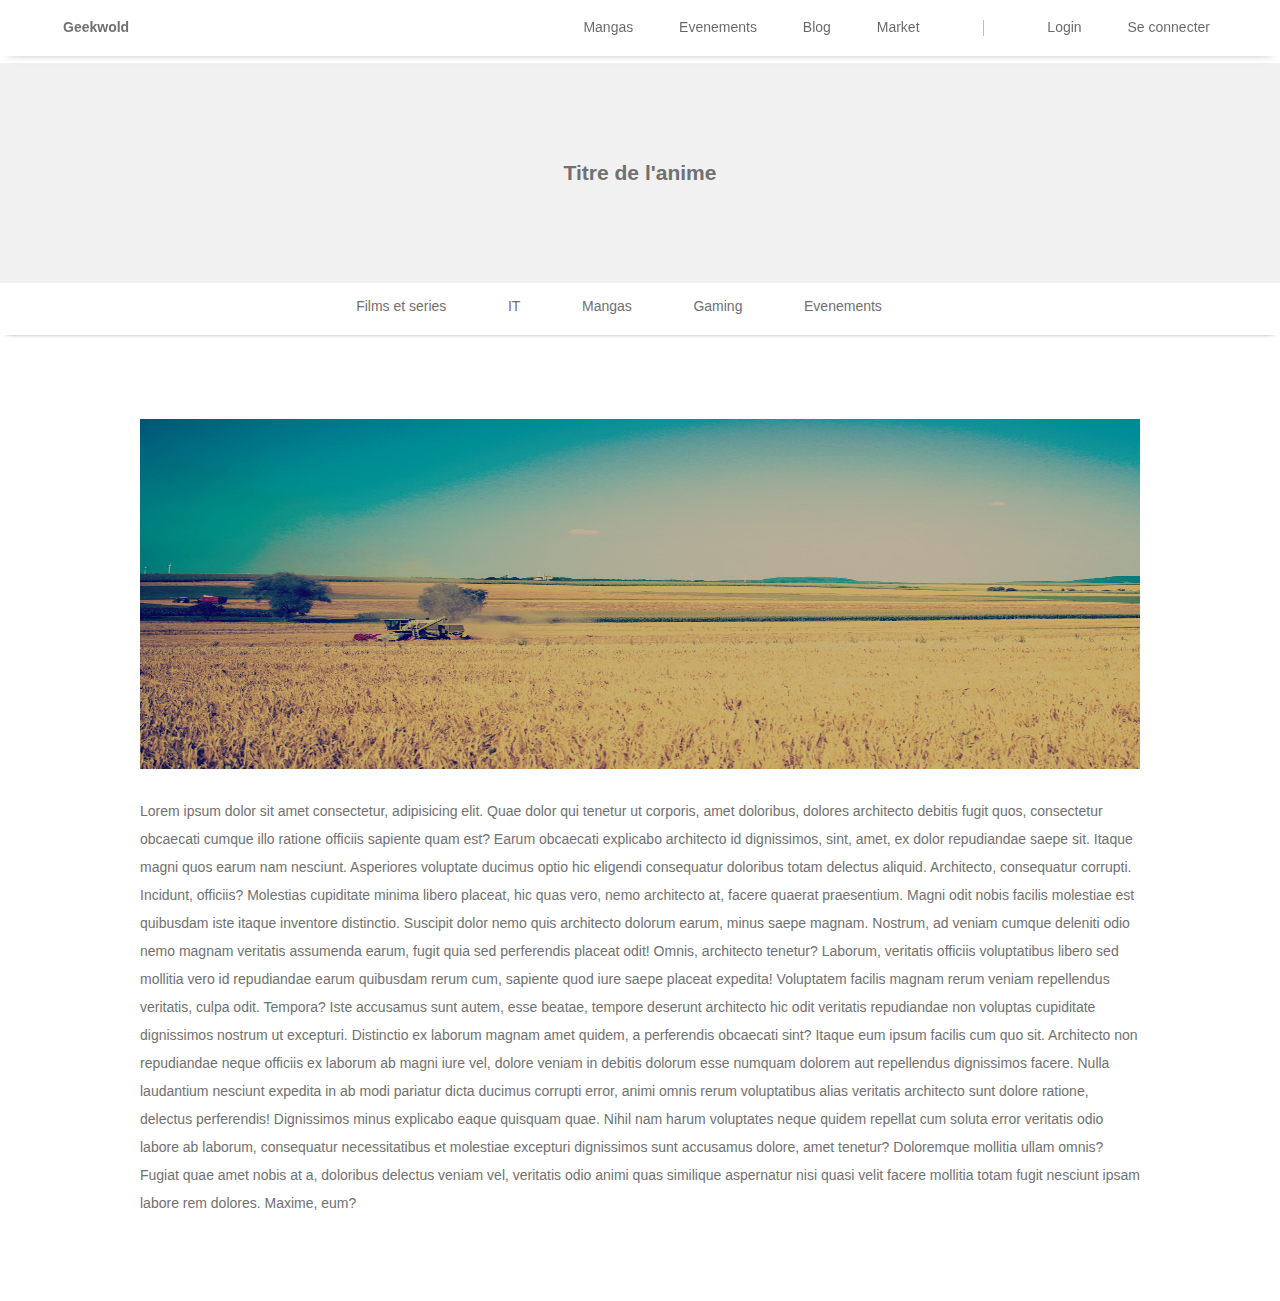
<file: article.html>
<!DOCTYPE html>
<html lang="en">
<head>
    <meta charset="UTF-8">
    <meta name="viewport" content="width=device-width, initial-scale=1.0">
    <meta http-equiv="X-UA-Compatible" content="ie=edge">
    <link rel="stylesheet" href="style.css">
    <link rel="stylesheet" type="text/css" href="slick/slick.css"/>
    <link rel="stylesheet" type="text/css" href="slick/slick-theme.css"/>
    <link rel="stylesheet" media="screen and (max-width: 1339px)" href="1339.css">
    <link rel="stylesheet" media="screen and (max-width: 1200px)" href="1200.css">
    <link rel="stylesheet" media="screen and (max-width: 1030px)" href="1030.css">
    <link rel="stylesheet" media="screen and (max-width: 930px)" href="930.css">
    <link rel="stylesheet" media="screen and (max-width: 740px)" href="740.css">
    <!-- <link href="https://fonts.googleapis.com/css?family=Poppins:400,500,600,700,800&display=swap" rel="stylesheet"> -->
    <title>Document</title>
</head>
<body>
    <!--------------------------------------------------------------------->
    <!--------------------------------------------------------------------->
    <!-- Header -->
    <!--------------------------------------------------------------------->
    <!--------------------------------------------------------------------->
    <header id="header">
        <nav class="navbar">
            <div class="left">
                <a href="index.html" class="lien_logo">Geekwold</a>
            </div>
            <div class="rigth">
                <div class="menu">
                    <a href="mangas.html" class="lien_menu">Mangas</a>
                    <a href="evenements.html" class="lien_menu">Evenements</a>
                    <a href="blog.html" class="lien_menu">Blog</a>
                    <a href="market.html" class="lien_menu">Market</a>
                </div>
                <div class="bar"></div>
                <div class="user">
                    <a href="#" class="lien_user">Login</a>
                    <a href="#" class="lien_user">Se connecter</a>
                </div>
            </div>
        </nav>
    </header>
    <!--------------------------------------------------------------------->
    <!--------------------------------------------------------------------->
    <!-- End Header -->
    <!--------------------------------------------------------------------->
    <!--------------------------------------------------------------------->

    <!--------------------------------------------------------------------->
    <!--------------------------------------------------------------------->
    <!-- Hamburger Menu -->
    <!--------------------------------------------------------------------->
    <!--------------------------------------------------------------------->

    <div id="menu-bar">
        <div id="menu" onclick="OnClickMenu()">
            <div id="bar1" class="bar_res"></div>
            <div id="bar2" class="bar_res"></div>
            <div id="bar3" class="bar_res"></div>
        </div>
        <ul class="nav_res" id="nav_res">
            <li><a href="#">Mangas</a></li>
            <li><a href="#">Evenements</a></li>
            <li><a href="#">Blog</a></li>
            <li><a href="#">Market</a></li>
        </ul>
    </div>

    <!--------------------------------------------------------------------->
    <!--------------------------------------------------------------------->
    <!-- End Hamburger Menu -->
    <!--------------------------------------------------------------------->
    <!--------------------------------------------------------------------->

    <!--------------------------------------------------------------------->
    <!--------------------------------------------------------------------->
    <!-- Section Box -->
    <!--------------------------------------------------------------------->
    <!--------------------------------------------------------------------->

    <div id="box">
        <div class="container">
            <h2>Titre de l'anime</h2>
        </div>
    </div>

    <!--------------------------------------------------------------------->
    <!--------------------------------------------------------------------->
    <!-- End Box -->
    <!--------------------------------------------------------------------->
    <!--------------------------------------------------------------------->

    <!--------------------------------------------------------------------->
    <!--------------------------------------------------------------------->
    <!-- Section Navbar 2 -->
    <!--------------------------------------------------------------------->
    <!--------------------------------------------------------------------->

    <div id="navbar_2">
        <div class="container">
            <div><a href="mangas.html" class="">Films et series</a></div>
            <div><a href="mangas.html" class="">IT</a></div>
            <div><a href="mangas.html" class="">Mangas</a></div>
            <div><a href="mangas.html" class="">Gaming</a></div>
            <div><a href="mangas.html" class="">Evenements</a></div>
        </div>
    </div>

    <!--------------------------------------------------------------------->
    <!--------------------------------------------------------------------->
    <!-- End Section Navbar 2 -->
    <!--------------------------------------------------------------------->
    <!--------------------------------------------------------------------->

    <!--------------------------------------------------------------------->
    <!--------------------------------------------------------------------->
    <!-- Section Article -->
    <!--------------------------------------------------------------------->
    <!--------------------------------------------------------------------->

    <section id="article_unique">
        <div class="container">
            <div class="image_article">
                <img class="img-src" src="img/cover_4.jpg" alt="">
            </div>
            <div class="text">
                <p>Lorem ipsum dolor sit amet consectetur, adipisicing elit. Quae dolor qui tenetur ut corporis, amet doloribus, dolores architecto debitis fugit quos, consectetur obcaecati cumque illo ratione officiis sapiente quam est?
                Earum obcaecati explicabo architecto id dignissimos, sint, amet, ex dolor repudiandae saepe sit. Itaque magni quos earum nam nesciunt. Asperiores voluptate ducimus optio hic eligendi consequatur doloribus totam delectus aliquid.
                Architecto, consequatur corrupti. Incidunt, officiis? Molestias cupiditate minima libero placeat, hic quas vero, nemo architecto at, facere quaerat praesentium. Magni odit nobis facilis molestiae est quibusdam iste itaque inventore distinctio.
                Suscipit dolor nemo quis architecto dolorum earum, minus saepe magnam. Nostrum, ad veniam cumque deleniti odio nemo magnam veritatis assumenda earum, fugit quia sed perferendis placeat odit! Omnis, architecto tenetur?
                Laborum, veritatis officiis voluptatibus libero sed mollitia vero id repudiandae earum quibusdam rerum cum, sapiente quod iure saepe placeat expedita! Voluptatem facilis magnam rerum veniam repellendus veritatis, culpa odit. Tempora?
                Iste accusamus sunt autem, esse beatae, tempore deserunt architecto hic odit veritatis repudiandae non voluptas cupiditate dignissimos nostrum ut excepturi. Distinctio ex laborum magnam amet quidem, a perferendis obcaecati sint?
                Itaque eum ipsum facilis cum quo sit. Architecto non repudiandae neque officiis ex laborum ab magni iure vel, dolore veniam in debitis dolorum esse numquam dolorem aut repellendus dignissimos facere.
                Nulla laudantium nesciunt expedita in ab modi pariatur dicta ducimus corrupti error, animi omnis rerum voluptatibus alias veritatis architecto sunt dolore ratione, delectus perferendis! Dignissimos minus explicabo eaque quisquam quae.
                Nihil nam harum voluptates neque quidem repellat cum soluta error veritatis odio labore ab laborum, consequatur necessitatibus et molestiae excepturi dignissimos sunt accusamus dolore, amet tenetur? Doloremque mollitia ullam omnis?
                Fugiat quae amet nobis at a, doloribus delectus veniam vel, veritatis odio animi quas similique aspernatur nisi quasi velit facere mollitia totam fugit nesciunt ipsam labore rem dolores. Maxime, eum?</p>
            </div>
        </div>
    </section>

    <!--------------------------------------------------------------------->
    <!--------------------------------------------------------------------->
    <!-- End Section Article -->
    <!--------------------------------------------------------------------->
    <!--------------------------------------------------------------------->
    
    


    <!--------------------------------------------------------------------->
    <!--------------------------------------------------------------------->
    <!-- Js -->
    <!--------------------------------------------------------------------->
    <!--------------------------------------------------------------------->
    <script type="text/javascript" src="https://code.jquery.com/jquery-1.11.0.min.js"></script>
    <script type="text/javascript" src="slick/slick.min.js"></script>
    <script type="text/javascript" src="js/index.js"></script>
    <!--------------------------------------------------------------------->
    <!--------------------------------------------------------------------->
    <!-- End Js -->
    <!--------------------------------------------------------------------->
    <!--------------------------------------------------------------------->
</body>
</file>
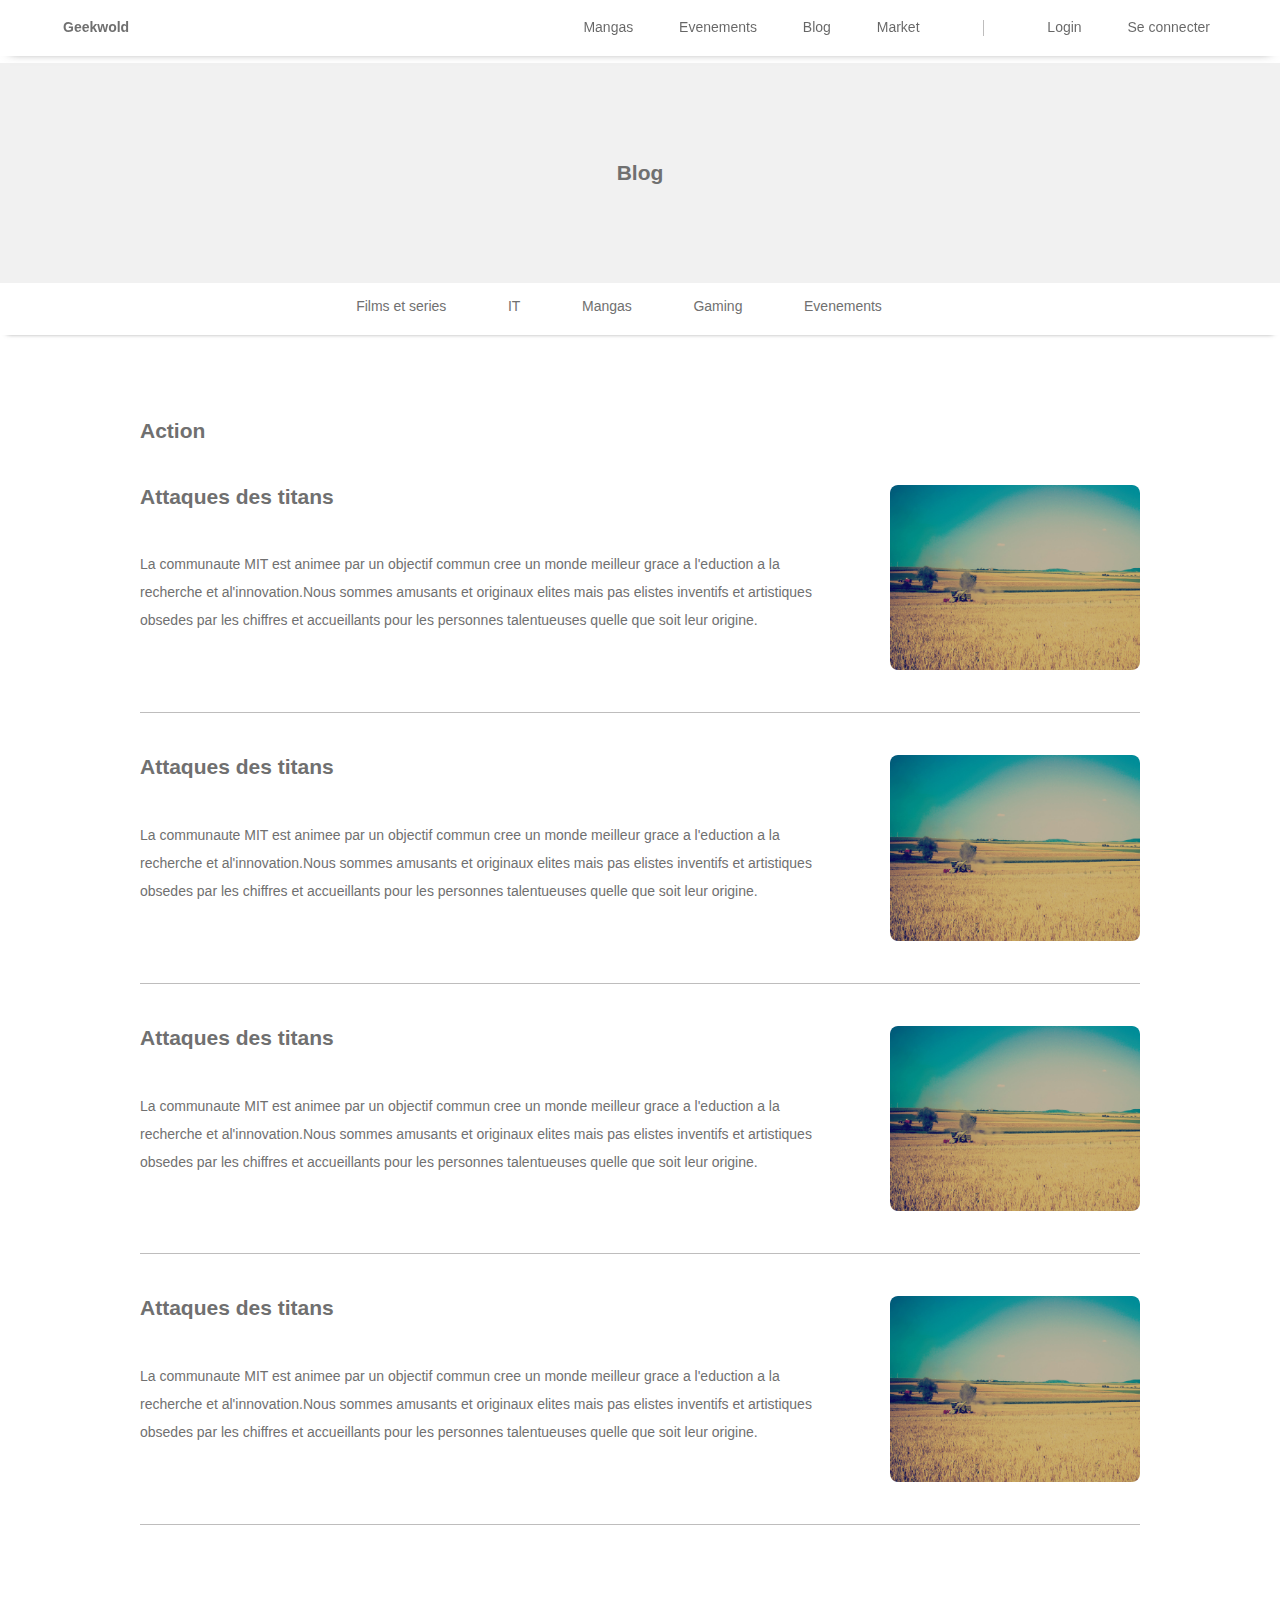
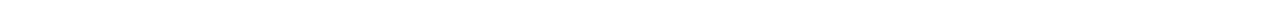
<file: blog.html>
<!DOCTYPE html>
<html lang="en">
<head>
    <meta charset="UTF-8">
    <meta name="viewport" content="width=device-width, initial-scale=1.0">
    <meta http-equiv="X-UA-Compatible" content="ie=edge">
    <link rel="stylesheet" href="style.css">
    <link rel="stylesheet" type="text/css" href="slick/slick.css"/>
    <link rel="stylesheet" type="text/css" href="slick/slick-theme.css"/>
    <link rel="stylesheet" media="screen and (max-width: 1339px)" href="1339.css">
    <link rel="stylesheet" media="screen and (max-width: 1200px)" href="1200.css">
    <link rel="stylesheet" media="screen and (max-width: 1030px)" href="1030.css">
    <link rel="stylesheet" media="screen and (max-width: 740px)" href="740.css">
    <link rel="stylesheet" media="screen and (max-width: 930px)" href="930.css">
    <!-- <link href="https://fonts.googleapis.com/css?family=Poppins&display=swap" rel="stylesheet"><link href="https://fonts.googleapis.com/css?family=Poppins:400,500,600,700,800&display=swap" rel="stylesheet"> -->
    <title>Document</title>
</head>
<body>
    <!--------------------------------------------------------------------->
    <!--------------------------------------------------------------------->
    <!-- Header -->
    <!--------------------------------------------------------------------->
    <!--------------------------------------------------------------------->
    <header id="header">
        <nav class="navbar">
            <div class="left">
                <a href="index.html" class="lien_logo">Geekwold</a>
            </div>
            <div class="rigth">
                <div class="menu">
                    <a href="mangas.html" class="lien_menu">Mangas</a>
                    <a href="evenements.html" class="lien_menu">Evenements</a>
                    <a href="blog.html" class="lien_menu">Blog</a>
                    <a href="market.html" class="lien_menu">Market</a>
                </div>
                <div class="bar"></div>
                <div class="user">
                    <a href="#" class="lien_user">Login</a>
                    <a href="#" class="lien_user">Se connecter</a>
                </div>
            </div>
        </nav>
    </header>
    <!--------------------------------------------------------------------->
    <!--------------------------------------------------------------------->
    <!-- End Header -->
    <!--------------------------------------------------------------------->
    <!--------------------------------------------------------------------->

    <!--------------------------------------------------------------------->
    <!--------------------------------------------------------------------->
    <!-- Hamburger Menu -->
    <!--------------------------------------------------------------------->
    <!--------------------------------------------------------------------->

    <div id="menu-bar">
        <div id="menu" onclick="OnClickMenu()">
            <div id="bar1" class="bar_res"></div>
            <div id="bar2" class="bar_res"></div>
            <div id="bar3" class="bar_res"></div>
        </div>
        <ul class="nav_res" id="nav_res">
            <li><a href="#">Mangas</a></li>
            <li><a href="#">Evenements</a></li>
            <li><a href="#">Blog</a></li>
            <li><a href="#">Market</a></li>
        </ul>
    </div>

    <!--------------------------------------------------------------------->
    <!--------------------------------------------------------------------->
    <!-- End Hamburger Menu -->
    <!--------------------------------------------------------------------->
    <!--------------------------------------------------------------------->

    <!--------------------------------------------------------------------->
    <!--------------------------------------------------------------------->
    <!-- Section Box -->
    <!--------------------------------------------------------------------->
    <!--------------------------------------------------------------------->

    <div id="box">
        <div class="container">
            <h2>Blog</h2>
        </div>
    </div>

    <!--------------------------------------------------------------------->
    <!--------------------------------------------------------------------->
    <!-- End Box -->
    <!--------------------------------------------------------------------->
    <!--------------------------------------------------------------------->

    <!--------------------------------------------------------------------->
    <!--------------------------------------------------------------------->
    <!-- Section Navbar 2 -->
    <!--------------------------------------------------------------------->
    <!--------------------------------------------------------------------->

    <div id="navbar_2">
        <div class="container">
            <div><a href="mangas.html" class="">Films et series</a></div>
            <div><a href="mangas.html" class="">IT</a></div>
            <div><a href="mangas.html" class="">Mangas</a></div>
            <div><a href="mangas.html" class="">Gaming</a></div>
            <div><a href="mangas.html" class="">Evenements</a></div>
        </div>
    </div>

    <!--------------------------------------------------------------------->
    <!--------------------------------------------------------------------->
    <!-- End Section Navbar 2 -->
    <!--------------------------------------------------------------------->
    <!--------------------------------------------------------------------->

    <!--------------------------------------------------------------------->
    <!--------------------------------------------------------------------->
    <!-- Section Blog -->
    <!--------------------------------------------------------------------->
    <!--------------------------------------------------------------------->

    <section id="blog">
        <div class="container">
            <h2>Action</h2>
            <div class="cards_blog">
                <div class="card_blog">
                    <div class="text">
                        <a href="article.html"><h2>Attaques des titans</h2></a>
                        <p>La communaute MIT est animee par un objectif commun cree un monde meilleur grace a l'eduction a la recherche et al'innovation.Nous sommes
                            amusants et originaux elites mais pas elistes inventifs et artistiques obsedes par les chiffres et accueillants pour les personnes talentueuses 
                            quelle que soit leur origine.</p>
                    </div>
                    <div class="image_blog">
                        <a href="article.html"><img class="img-src" src="img/cover_4.jpg" alt=""></a>
                    </div>
                </div>

                <div class="card_blog">
                    <div class="text">
                        <h2>Attaques des titans</h2>
                        <p>La communaute MIT est animee par un objectif commun cree un monde meilleur grace a l'eduction a la recherche et al'innovation.Nous sommes
                            amusants et originaux elites mais pas elistes inventifs et artistiques obsedes par les chiffres et accueillants pour les personnes talentueuses 
                            quelle que soit leur origine.</p>
                    </div>
                    <div class="image_blog">
                        <img class="img-src" src="img/cover_4.jpg" alt="">
                    </div>
                </div>

                <div class="card_blog">
                    <div class="text">
                        <h2>Attaques des titans</h2>
                        <p>La communaute MIT est animee par un objectif commun cree un monde meilleur grace a l'eduction a la recherche et al'innovation.Nous sommes
                            amusants et originaux elites mais pas elistes inventifs et artistiques obsedes par les chiffres et accueillants pour les personnes talentueuses 
                            quelle que soit leur origine.</p>
                    </div>
                    <div class="image_blog">
                        <img class="img-src" src="img/cover_4.jpg" alt="">
                    </div>
                </div>

                <div class="card_blog">
                    <div class="text">
                        <h2>Attaques des titans</h2>
                        <p>La communaute MIT est animee par un objectif commun cree un monde meilleur grace a l'eduction a la recherche et al'innovation.Nous sommes
                            amusants et originaux elites mais pas elistes inventifs et artistiques obsedes par les chiffres et accueillants pour les personnes talentueuses 
                            quelle que soit leur origine.</p>
                    </div>
                    <div class="image_blog">
                        <img class="img-src" src="img/cover_4.jpg" alt="">
                    </div>
                </div>
            </div>
        </div>
    </section>

    <!--------------------------------------------------------------------->
    <!--------------------------------------------------------------------->
    <!-- End Section Blog -->
    <!--------------------------------------------------------------------->
    <!--------------------------------------------------------------------->

    <!--------------------------------------------------------------------->
    <!--------------------------------------------------------------------->
    <!-- Js -->
    <!--------------------------------------------------------------------->
    <!--------------------------------------------------------------------->
    <script type="text/javascript" src="https://code.jquery.com/jquery-1.11.0.min.js"></script>
    <script type="text/javascript" src="slick/slick.min.js"></script>
    <script type="text/javascript" src="js/index.js"></script>
    <!--------------------------------------------------------------------->
    <!--------------------------------------------------------------------->
    <!-- End Js -->
    <!--------------------------------------------------------------------->
    <!--------------------------------------------------------------------->
</body>
</file>
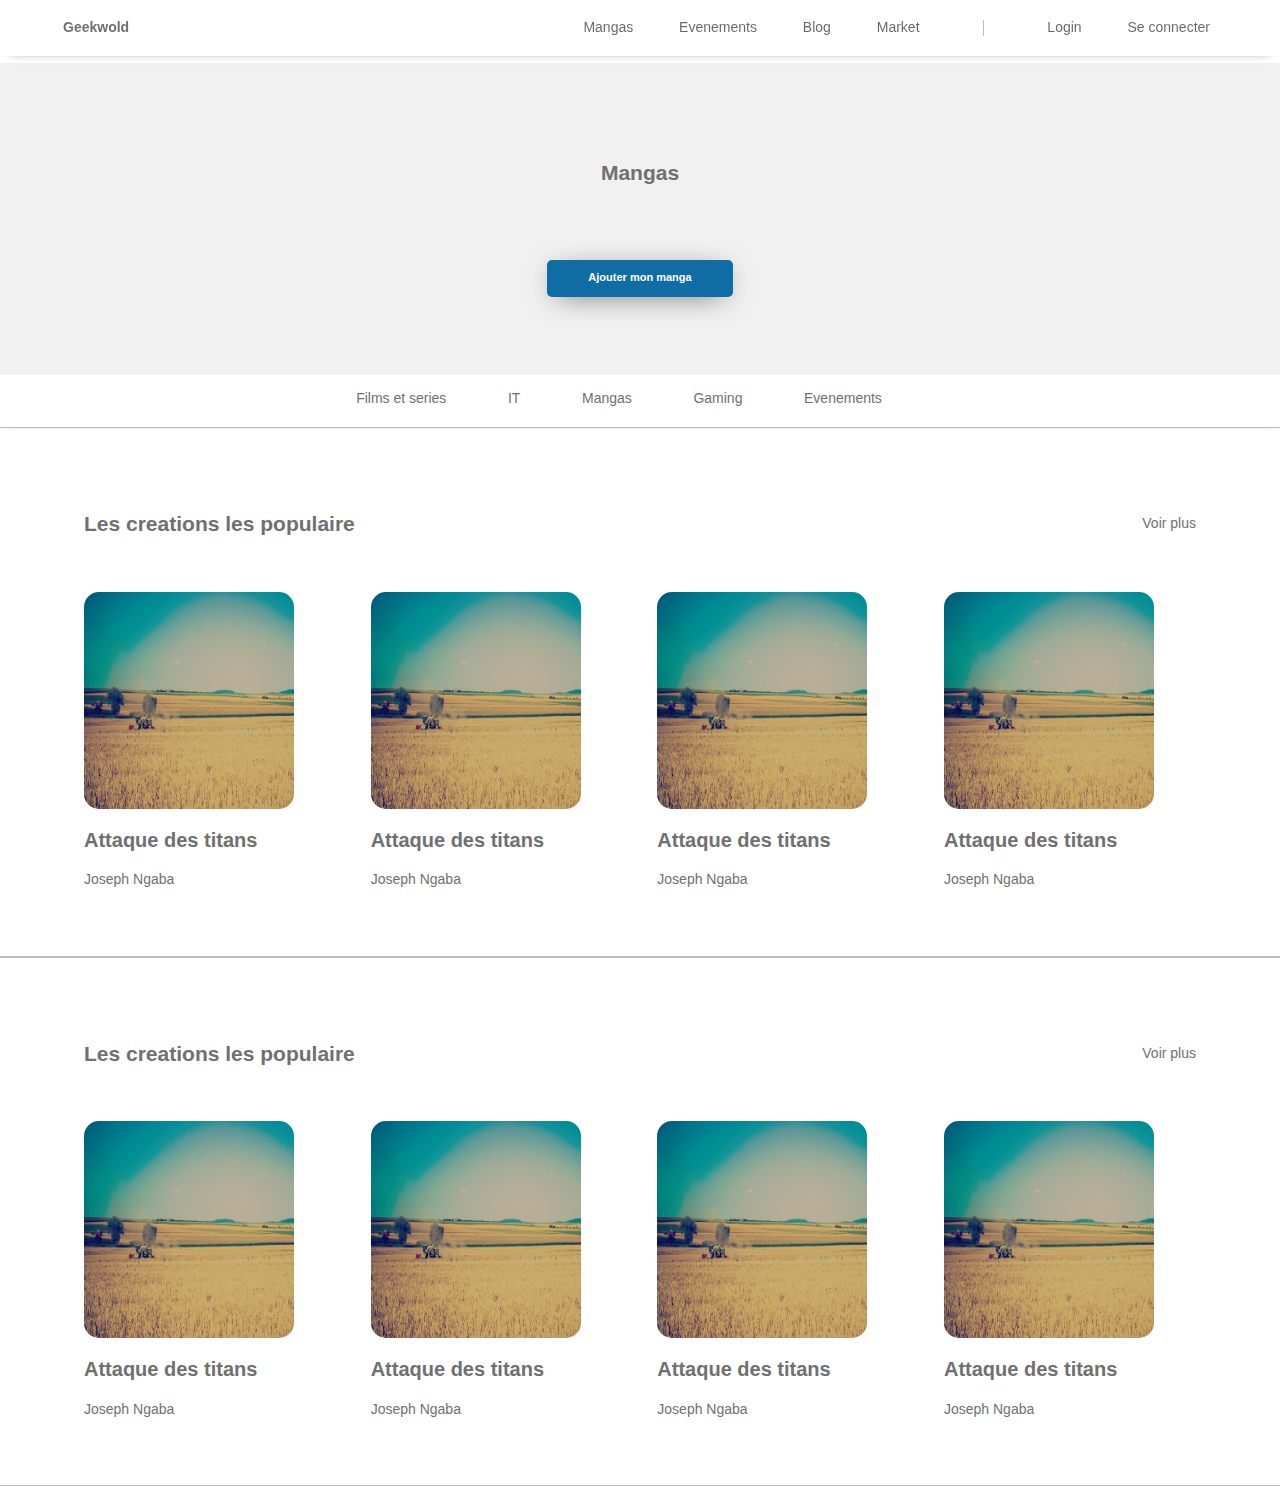
<file: mangas.html>
<!DOCTYPE html>
<html lang="en">
<head>
    <meta charset="UTF-8">
    <meta name="viewport" content="width=device-width, initial-scale=1.0">
    <meta http-equiv="X-UA-Compatible" content="ie=edge">
    <link rel="stylesheet" href="style.css">
    <link rel="stylesheet" type="text/css" href="slick/slick.css"/>
    <link rel="stylesheet" type="text/css" href="slick/slick-theme.css"/>
    <link rel="stylesheet" media="screen and (max-width: 1339px)" href="1339.css">
    <link rel="stylesheet" media="screen and (max-width: 1200px)" href="1200.css">
    <link rel="stylesheet" media="screen and (max-width: 1030px)" href="1030.css">
    <link rel="stylesheet" media="screen and (max-width: 930px)" href="930.css">
    <link rel="stylesheet" media="screen and (max-width: 740px)" href="740.css">
    <!-- <link href="https://fonts.googleapis.com/css?family=Poppins:400,500,600,700,800&display=swap" rel="stylesheet"> -->
    <title>Document</title>
</head>
<body>
    <!--------------------------------------------------------------------->
    <!--------------------------------------------------------------------->
    <!-- Header -->
    <!--------------------------------------------------------------------->
    <!--------------------------------------------------------------------->
    <header id="header">
        <nav class="navbar">
            <div class="left">
                <a href="index.html" class="lien_logo">Geekwold</a>
            </div>
            <div class="rigth">
                <div class="menu">
                    <a href="mangas.html" class="lien_menu">Mangas</a>
                    <a href="evenements.html" class="lien_menu">Evenements</a>
                    <a href="blog.html" class="lien_menu">Blog</a>
                    <a href="market.html" class="lien_menu">Market</a>
                </div>
                <div class="bar"></div>
                <div class="user">
                    <a href="#" class="lien_user">Login</a>
                    <a href="#" class="lien_user">Se connecter</a>
                </div>
            </div>
        </nav>
    </header>
    <!--------------------------------------------------------------------->
    <!--------------------------------------------------------------------->
    <!-- End Header -->
    <!--------------------------------------------------------------------->
    <!--------------------------------------------------------------------->

    <!--------------------------------------------------------------------->
    <!--------------------------------------------------------------------->
    <!-- Hamburger Menu -->
    <!--------------------------------------------------------------------->
    <!--------------------------------------------------------------------->

    <div id="menu-bar">
        <div id="menu" onclick="OnClickMenu()">
            <div id="bar1" class="bar_res"></div>
            <div id="bar2" class="bar_res"></div>
            <div id="bar3" class="bar_res"></div>
        </div>
        <ul class="nav_res" id="nav_res">
            <li><a href="#">Mangas</a></li>
            <li><a href="#">Evenements</a></li>
            <li><a href="#">Blog</a></li>
            <li><a href="#">Market</a></li>
        </ul>
    </div>

    <!--------------------------------------------------------------------->
    <!--------------------------------------------------------------------->
    <!-- End Hamburger Menu -->
    <!--------------------------------------------------------------------->
    <!--------------------------------------------------------------------->

    <!--------------------------------------------------------------------->
    <!--------------------------------------------------------------------->
    <!-- Section Box -->
    <!--------------------------------------------------------------------->
    <!--------------------------------------------------------------------->

    <div id="box">
        <div class="container">
            <h2>Mangas</h2>
            <a href="" class="Btn Btn-blue">Ajouter mon manga</a>
        </div>
    </div>

    <!--------------------------------------------------------------------->
    <!--------------------------------------------------------------------->
    <!-- End Box -->
    <!--------------------------------------------------------------------->
    <!--------------------------------------------------------------------->

    <!--------------------------------------------------------------------->
    <!--------------------------------------------------------------------->
    <!-- Section Navbar 2 -->
    <!--------------------------------------------------------------------->
    <!--------------------------------------------------------------------->

    <div id="navbar_2">
        <div class="container">
            <div><a href="mangas.html" class="">Films et series</a></div>
            <div><a href="mangas.html" class="">IT</a></div>
            <div><a href="mangas.html" class="">Mangas</a></div>
            <div><a href="mangas.html" class="">Gaming</a></div>
            <div><a href="mangas.html" class="">Evenements</a></div>
        </div>
    </div>

    <!--------------------------------------------------------------------->
    <!--------------------------------------------------------------------->
    <!-- End Section Navbar 2 -->
    <!--------------------------------------------------------------------->
    <!--------------------------------------------------------------------->
    

    <!--------------------------------------------------------------------->
    <!--------------------------------------------------------------------->
    <!-- Section creation -->
    <!--------------------------------------------------------------------->
    <!--------------------------------------------------------------------->

    <section id="creation">
        <div class="container">
            <div class="header">
                <div class="titre"><h2>Les creations les populaire</h2></div>
                <div class="lien"><a href="#">Voir plus</a></div>
            </div>
            <div class="Card_container">
                <div class="Card">
                    <div class="image-card">
                        <img class="img-src" src="img/cover_4.jpg" alt="">
                    </div>
                    <a href="#"><h2>Attaque des titans</h2></a>
                    <a href="#"><h3>Joseph Ngaba</h3></a>
                </div>
        
                <div class="Card">
                    <div class="image-card">
                        <img class="img-src" src="img/cover_4.jpg" alt="">
                    </div>
                    <a href="#"><h2>Attaque des titans</h2></a>
                    <a href="#"><h3>Joseph Ngaba</h3></a>
                </div>

                <div class="Card">
                    <div class="image-card">
                        <img class="img-src" src="img/cover_4.jpg" alt="">
                    </div>
                    <a href="#"><h2>Attaque des titans</h2></a>
                    <a href="#"><h3>Joseph Ngaba</h3></a>
                </div>

                <div class="Card">
                    <div class="image-card">
                        <img class="img-src" src="img/cover_4.jpg" alt="">
                    </div>
                    <a href="#"><h2>Attaque des titans</h2></a>
                    <a href="#"><h3>Joseph Ngaba</h3></a>
                </div>
            </div>    
        </div>
    </section>

    <!--------------------------------------------------------------------->
    <!--------------------------------------------------------------------->
    <!-- End Section creation -->
    <!--------------------------------------------------------------------->
    <!--------------------------------------------------------------------->

    <!--------------------------------------------------------------------->
    <!--------------------------------------------------------------------->
    <!-- Section creation -->
    <!--------------------------------------------------------------------->
    <!--------------------------------------------------------------------->

    <section id="creation">
        <div class="container">
            <div class="header">
                <div class="titre"><h2>Les creations les populaire</h2></div>
                <div class="lien"><a href="#">Voir plus</a></div>
            </div>
            <div class="Card_container">
                <div class="Card">
                    <div class="image-card">
                        <img class="img-src" src="img/cover_4.jpg" alt="">
                    </div>
                    <a href="#"><h2>Attaque des titans</h2></a>
                    <a href="#"><h3>Joseph Ngaba</h3></a>
                </div>
        
                <div class="Card">
                    <div class="image-card">
                        <img class="img-src" src="img/cover_4.jpg" alt="">
                    </div>
                    <a href="#"><h2>Attaque des titans</h2></a>
                    <a href="#"><h3>Joseph Ngaba</h3></a>
                </div>

                <div class="Card">
                    <div class="image-card">
                        <img class="img-src" src="img/cover_4.jpg" alt="">
                    </div>
                    <a href="#"><h2>Attaque des titans</h2></a>
                    <a href="#"><h3>Joseph Ngaba</h3></a>
                </div>

                <div class="Card">
                    <div class="image-card">
                        <img class="img-src" src="img/cover_4.jpg" alt="">
                    </div>
                    <a href="#"><h2>Attaque des titans</h2></a>
                    <a href="#"><h3>Joseph Ngaba</h3></a>
                </div>
            </div>    
        </div>
    </section>

    <!--------------------------------------------------------------------->
    <!--------------------------------------------------------------------->
    <!-- End Section creation -->
    <!--------------------------------------------------------------------->
    <!--------------------------------------------------------------------->


    <!--------------------------------------------------------------------->
    <!--------------------------------------------------------------------->
    <!-- Js -->
    <!--------------------------------------------------------------------->
    <!--------------------------------------------------------------------->
    <script type="text/javascript" src="https://code.jquery.com/jquery-1.11.0.min.js"></script>
    <script type="text/javascript" src="slick/slick.min.js"></script>
    <script type="text/javascript" src="js/index.js"></script>
    <!--------------------------------------------------------------------->
    <!--------------------------------------------------------------------->
    <!-- End Js -->
    <!--------------------------------------------------------------------->
    <!--------------------------------------------------------------------->

</body>
</file>
<file: style.css>
*{
    margin: 0;
    padding: 0;
}

html, body{
    font-family: 'poppins', sans-serif;
    font-size: 14px;
    width: 100%;
    line-height: 1.7em;
    /* overflow-x: hidden; */
    color: #707070;
}

h1, h2{
    font-weight: bold;
}


a{
    text-decoration: none;
    color: #707070;
}

/******************************************************************/
/******************************************************************/
/* Button */
/******************************************************************/
/******************************************************************/
.Btn{
    background-color: #4CAF50; /* Green */
  border: none;
  color: white;
  padding: 0.6em 3.8em;
  text-align: center;
  text-decoration: none;
  display: inline-block;
  border-radius: 5px;
  font-weight: bold;
  font-size: 11px;
  box-shadow: 0px 5px 30px -10px rgba(0,0,0,0.75);
}

.Btn-blue{
    background: #106ca4;
    border: none;
}

/******************************************************************/
/******************************************************************/
/* End Button */
/******************************************************************/
/******************************************************************/


/******************************************************************/
/******************************************************************/
/* Image */
/******************************************************************/
/******************************************************************/
.img-src{
    width: 100%;
    height: 100%;
    background-repeat: no-repeat;
    background-size: cover;
    background-position: center center;
}
/******************************************************************/
/******************************************************************/
/* End Image */
/******************************************************************/
/******************************************************************/

/******************************************************************/
/******************************************************************/
/* Card */
/******************************************************************/
/******************************************************************/

.Card{
    width: 15em;
    height: 20em;
    margin: 0;
    margin-right: 3em;
}

.image-card{
    width: 100%;
    height: 15.5em;
    border-radius: 15px;
    overflow: hidden;
}

.Card h2{
    font-size: 20px;
    padding-top: 1em;
    padding-bottom: 0.8em;
    margin: 0;
}

.Card h3{
    font-size: 14px;
    padding-bottom: 1em;
    font-weight: 500;
}

.Cards-over{
    display: flex;
    flex-direction: row;
    justify-content: space-between;
    margin-top: 3em;
}

.Card-over{
    position: relative;
    width: 18em;
    height: 13em;
    border-radius: 9px;
    overflow: hidden;
    color: #fff;
}

.Card-over h2{
    margin-top: 2em;
    font-weight: bold;
}


.Card-over .Orvelay{
    padding: 2em;
}

.Orvelay{
    position: absolute;
    width: 100%;
    height: 100%;
    opacity: 0.8;
}

.Card_container{
   display: flex;
   flex-direction: row;
   justify-content: space-between;
}



/******************************************************************/
/******************************************************************/
/* End Card */
/******************************************************************/
/******************************************************************/

/******************************************************************/
/******************************************************************/
/* Header */
/******************************************************************/
/******************************************************************/

#header{
    /* position: fixed;
    z-index: 8; */
    padding: 0 4.5rem;
    -webkit-box-shadow: 0px 5px 10px -10px rgba(0,0,0,0.75);
    -moz-box-shadow: 0px 5px 10px -10px rgba(0,0,0,0.75);
    box-shadow: 0px 5px 10px -10px rgba(0,0,0,0.75);
    position: sticky;
    top: 0;
    background: #fff;
}

.navbar{
    font-size: 14px;
    display: flex;
    flex-direction: row;
    align-items: center;
    justify-content: space-between;
    padding: 0;
    margin: 0;
    height: 4em;
    width: 100%;
    /* border: 1px solid #111; */
}

.left{
    /* flex: 0 1 50%; */
}

.lien_logo{
    font-weight: 800;
}

.rigth{
    display: flex;
    flex-direction: row;
    align-items: center;
    color: rgba(0,0,0,0.2);
}

.menu{
    margin-right: 2em;
}

.lien_menu{
    padding: 2em 0.5em;
    margin-right: 2em;
    color: rgba(0,0,0,0.6);
}

.bar{
    width: 0.13em;
    height: 1.2em;
    background: #BEBDBD;
}

.user{
    margin-left: 2em;
}

.lien_user{
    padding: 2em 0.5rem;
    margin-left: 2em;
    color: rgba(0,0,0,0.6);
}

.login{
    color: #1e27ae;
}

.connecter{
    color: #106CA4;
}

/******************************************************************/
/******************************************************************/
/* End Header */
/******************************************************************/
/******************************************************************/


/******************************************************************/
/******************************************************************/
/* Carossel */
/******************************************************************/
/******************************************************************/

#carossel{
    display: flex;
    line-height: 2.2em;
    padding: 0;
    height: 35em;
}

.image{
    width: 50%;
    height: 100%;
    padding: 0;
}

.info{
    width: 50%;
    height: 100%;
    padding: 0 5em;
}

.info h2{
    font-size: 2.5rem;
    margin-bottom: 1.5em;
    margin-top: 1.5em;
    line-height: 1.5em;
}

.info p{
    margin-bottom: 3em;
    
}
/******************************************************************/
/******************************************************************/
/* End Carossel */
/******************************************************************/
/******************************************************************/

/******************************************************************/
/******************************************************************/
/* section-1 */
/******************************************************************/
/******************************************************************/

#section-1{
    width: 100%;
    /* height: 15em; */
    /* padding: 0 6em; */
    /* margin-bottom: 3em; */
    border-top: 1px solid #BEBDBD;
}

#section-1 .container{
    padding: 5em 6em;
}

#section-1 h2{
    font-size: 28px;
    font-weight: 800;
    margin: 6rem 0 2rem 0;
    line-height: 1.5em;
}

#section-1 p{
    line-height: 2.5em;
}

#section-1 a{
    margin-bottom: 5rem;
}

#section-1 .container_text{
    width: 70%;
    margin-bottom: 4rem;
}

/******************************************************************/
/******************************************************************/
/* End section-1 */
/******************************************************************/
/******************************************************************/


/******************************************************************/
/******************************************************************/
/* Section creation */
/******************************************************************/
/******************************************************************/

#creation{
    /* padding: em; */
    border-top: 1px solid #BEBDBD;
    border-bottom: 1px solid #BEBDBD;
}

header

#creation h2{
    margin-bottom: 2.5em;
}

#creation .header{
    display: flex;
    flex-direction: row;
    justify-content: space-between;
    margin-bottom: 4rem;
}

#creation .container{
    padding: 6em 6em;
}

.creation_contenu{
    /* padding: 1em 0; */
}

.creation .lien_mobile{
    display: none;
}

/******************************************************************/
/******************************************************************/
/* Section End Section creation */
/******************************************************************/
/******************************************************************/

/******************************************************************/
/******************************************************************/
/*Section categorie */
/******************************************************************/
/******************************************************************/

#categorie{
    /* border-bottom: 1px solid rgba(0,0,0,0.6); */
}

#categorie h2{
    margin-bottom: 1em;
}

#categorie .container{
    padding: 6rem 6rem;
}

/******************************************************************/
/******************************************************************/
/* End Section categorie */
/******************************************************************/
/******************************************************************/

/******************************************************************/
/******************************************************************/
/*Section article */
/******************************************************************/
/******************************************************************/

#article{
    /* padding: em; */
    border-top: 1px solid #BEBDBD;
    border-bottom: 1px solid #BEBDBD;
}

#article h2{
    margin-bottom: 2.5em;
}

#article .container{
    padding: 4em;
}

#article .slider{
    padding: 4em;
}

.article_contenu{
    /* padding: 1em 0; */
}

/******************************************************************/
/******************************************************************/
/*End Section article */
/******************************************************************/
/******************************************************************/

/******************************************************************/
/******************************************************************/
/*Section Email */
/******************************************************************/
/******************************************************************/

#email{
    text-align: center;
    /* border-top: 1px solid rgba(0,0,0,0.6);
    border-bottom: 1px solid rgba(0,0,0,0.6);  */
    background: #f1f1f1;  
}

#email .container{
    padding: 4em;
}

#email h2{
    font-size: 28px;
    font-weight: bold;
    color: #106CA4;
    margin-bottom: 4rem;
}

#email p{
    margin-bottom: 4rem;
}

#email input[type=text] {
padding: 0.45em;
/* margin-top: 8px; */
font-size: 17px;
/* border: none; */
/* border: 1px solid #111; */
width: 20em;
border: none;
}

#email .search-container{
    /* width: 250px; */
    /* border: 1px solid #111; */
}

#email .search-container button {
/* float: right; */
padding: 0.56em 2em;
margin-left: -0.3em;
/* margin-top: 8px;
margin-right: 16px; */
background: #106CA4;
font-size: 17px;
border: none;
cursor: pointer;
left: 1%;
color: #fff;
}

#email .search-container button:hover {
background: #ccc;
color: blue;
}
/******************************************************************/
/******************************************************************/
/*End Section Email */
/******************************************************************/
/******************************************************************/


/******************************************************************/
/******************************************************************/
/*Section Box */
/******************************************************************/
/******************************************************************/

#box {
    text-align: center;
    background: #f1f1f1;
    margin-top: 0.5em;
}

#box .container{
    padding: 4em;
}

#box h2{
    margin: 2em 0;
}

#box a{
    margin: 3em 0 2em 0;
}

/******************************************************************/
/******************************************************************/
/*End Section Box */
/******************************************************************/
/******************************************************************/


/******************************************************************/
/******************************************************************/
/*Section Navbar 2 */
/******************************************************************/
/******************************************************************/

#navbar_2{
    display: flex;
    justify-content: center;
    -webkit-box-shadow: 0px 5px 5px -4px rgba(0,0,0,0.75);
    -moz-box-shadow: 0px 5px 5px -4px rgba(0,0,0,0.75);
    box-shadow: 0px 5px 5px -7px rgba(0,0,0,0.75);
}

#navbar_2 .container {
    display: flex;
    justify-items: center;
}

#navbar_2 .container div{
    padding: 0.9em 0.7em;
    margin-right: 3em;
    border-bottom: 3px solid #fff;
}

#navbar_2 .container div:hover{
    border-bottom: 3px solid #111;
}



/******************************************************************/
/******************************************************************/
/*End Section Navbar 2 */
/******************************************************************/
/******************************************************************/


/******************************************************************/
/******************************************************************/
/*Section Blog */
/******************************************************************/
/******************************************************************/

#blog .container{
    padding: 6em 10em;
}

.card_blog{
    display: flex;
    flex-direction: row;
    padding: 3em 0;
    justify-content: space-between;
    border-bottom: 1px solid #BEBDBD;
}

.text{
    width: 70%;
}

.text h2{
    padding-bottom: 2em;
}

.text p{
    line-height: 2em;
}

.image_blog{
    width: 25%;
    border-radius: 8px;
    overflow: hidden;
}

.image_blog img{
    width: 100%;
    height: 100%;
    border-radius: 6px;
}

/******************************************************************/
/******************************************************************/
/*End Section Blog */
/******************************************************************/
/******************************************************************/

/******************************************************************/
/******************************************************************/
/*Section Article */
/******************************************************************/
/******************************************************************/

#article_unique .container{
    padding: 6em 10em;
}

#article_unique .image_article{
    height: 25em;
    padding-bottom: 2em;    
}

#article_unique .text{
    width: 100%;
}

/******************************************************************/
/******************************************************************/
/*End Section Article */
/******************************************************************/
/******************************************************************/


/******************************************************************/
/******************************************************************/
/*Section Chapitre */
/******************************************************************/
/******************************************************************/
#chapitre{
    background: #BEBDBD;
    margin: 1rem 0 0 0;
}


#chapitre .container{
    display: flex;
    flex-direction: column;
    justify-content: center;
    align-items: center;
    /* margin: 3rem 0; */
}

#chapitre .img_chap{
    margin: 3rem 0;
}


.img_chap{
    width: 10rem;
    height: 12rem;
    border-radius: 1rem;
}

#chapitre .titre{
    color: #fff;
    margin-bottom: 2rem;
}
/******************************************************************/
/******************************************************************/
/*End Section Chapitre */
/******************************************************************/
/******************************************************************/


/******************************************************************/
/******************************************************************/
/*Section Main */
/******************************************************************/
/******************************************************************/

#main{
    margin: 2rem 10rem;
}

#main .infos{
    display: flex;
    flex-direction: row;
    /* justify-content: space-between;      */
    margin: 0 2rem;
}

#main .img{
    width: 5rem;
    height: 5rem;
    border-radius: 50%;
    margin-right: 1rem;
}

#main .auteur{
    width: 25%;
    display: flex;
    flex-direction: row;
    align-items: center;    
    padding-right: 2rem;
    border-right: 1px solid #BEBDBD;
}

#main .auteur .gras{
    font-weight: bold;
}

#main .vue{
    width: 25%;
    text-align: center;
    padding-top: 1rem;
    border-right: 1px solid #BEBDBD;
}

#main .vue .gras{
    font-weight: bold;
}

#main .date{
    width: 25%;
    text-align: center;
    padding-top: 1rem;
    border-right: 1px solid #BEBDBD;
}

#main .date .gras{
    font-weight: bold;
}

#main .categorie{
    width: 25%;
    text-align: center;
    padding-top: 1rem;
}

#main .categorie .gras{
    font-weight: bold;
}

/******************************************************************/
/******************************************************************/
/*End Section Main */
/******************************************************************/
/******************************************************************/


/******************************************************************/
/******************************************************************/
/*Section Text */
/******************************************************************/
/******************************************************************/

#text{
    padding: 6rem 0;
    line-height: 2.5rem;
}

/******************************************************************/
/******************************************************************/
/*End Section Text */
/******************************************************************/
/******************************************************************/


/******************************************************************/
/******************************************************************/
/*Section Chapitre */
/******************************************************************/
/******************************************************************/

#chapitres h2{
    color: #DB004A;
    padding: 2rem 0;
}

#chapitres .boxe_chapitre{
    padding: 2rem 0;
    border-top: 1px solid #000000;
}


#chapitres .boxe{
    display: flex;
    flex-direction: row;
    justify-content: space-between;
    margin-bottom: 1rem;
}

#chapitres .boxe h2{
    font-size: 1.2rem;
    color: #707070;
}

#chapitres .boxe span{
    font-weight: 100;
}

/******************************************************************/
/******************************************************************/
/*End Section Chapitre */
/******************************************************************/
/******************************************************************/


/******************************************************************/
/******************************************************************/
/*Section Hamburger Menu */
/******************************************************************/
/******************************************************************/
#menu-bar{
    width: 100%;
    border-bottom: 1px solid #BEBDBD;
    background: #fff;
    display: none;
    height: 10%;
    position: sticky;
    top: 0;
    padding-top: 0.5em;
}

#menu{
    width: 35px;
    height: 30px;
    margin: 30px 0 20px 20px;
    cursor: pointer;
    display: none;
    margin-top: 2rem;
    position: sticky;
}

#menu .contenu_menu{
    width: 100%;
}

.bar_res{
    height: 5px;
    width: 100%;
    background: #106ca4;
    display: block;
    border-radius: 5px;
}

#bar1{
    transform: translateY(-4px);
}

#bar3{
    transform: translateY(4px);
}


.nav_res li a{
    text-decoration: none;
    padding: 10% 46%;
}

.nav_res li{
    list-style: none;
    padding: 16px 0;
    border-bottom: 1px solid #BEBDBD;
}

.nav_res{
    text-align: center;
    transition: 0.3s ease;
    display: none;
}

.change{
    display: block;
}

.total {
    width: 100%;
    height: 100%;
}

.change .bar_res{
    background-color: #106ca4;
} 

.change #bar1{
    transform: translateY(4px) rotateZ(-45deg);
}

.change #bar3{
    transform: translateY(-6px) rotate(45deg);
}

.change #bar2{
    opacity: 0;
}
/******************************************************************/
/******************************************************************/
/*End Section Hamburger Menu */
/******************************************************************/
/******************************************************************/
</file>
<file: 1339.css>
.info h2{
    font-size: 2rem;
}

/* #categorie{
    font-size: 0.8rem;
}

body{
    font-size: 0.8rem;
} */
</file>
<file: 1200.css>
body{
    font-size: 0.9rem !important;
} 



/* #main .auteur {
    width: 100%;
    display: flex;
    flex-direction: row;
    align-items: center;
    border-right: 0;
} */
</file>
<file: 1030.css>
.Card_container {
    flex-flow: row wrap;
    justify-content: space-around;
    align-items: center;
}

#carossel {
    flex-direction: column;
    height: auto;
}

#carossel a {
    margin-bottom: 5rem;
}

.image {
    width: 100%;
}

.Card {
    margin-right: 7em;
}

.Cards-over {
    flex-flow: row wrap;
    justify-content: space-around;
    align-items: center;
}

.Card-over {
    margin: 2em 2em 0 0;
}
</file>
<file: 930.css>
.card_blog {
    flex-direction: column-reverse;
}

.image_blog {
    width: 100%;
    padding-bottom: 1rem;
}

#header{
    display: none;
}


/******************************************************************/
/******************************************************************/
/*Section Hamburger Menu */
/******************************************************************/
/******************************************************************/

#menu{
    display: block;
}

#menu-bar{
    display: block;
}

.nav_res li a {
    padding: 0;
}
/******************************************************************/
/******************************************************************/
/*End Section Hamburger Menu */
/******************************************************************/
/******************************************************************/

#main {
    font-size: 0.8rem !important;
    margin: 2rem 0;
}

#main .auteur {
    padding-left: 5%;
}

#text {
    padding: 6rem 4rem;
    line-height: 2.5rem;
}

#chapitres {
    padding: 0 1rem;
}

#chapitres .boxe {
    margin-bottom: 2rem;
}

#main .auteur {
    padding-left: 19%;
    margin-left: 0; 
}
</file>
<file: 740.css>
.Card-over {
    margin: 2em 0 0 0;
}

.info {
    width: 91%;
    padding: 0 2em;
}

#section-1 .container {
    width: 88%;
    padding: 2em 2em;
    margin: 0;
}

#section-1 .container_text {
    width: 100%;
    margin-bottom: 3rem;
}

#creation .header {
    flex-direction: column;
    text-align: center;
}

#creation .header .titre{
    margin-bottom: 2em;
}

.Btn {
    color: white;
    padding: 0.6em 3.8em;
    text-align: center;
    text-decoration: none;
    display: inline-block;
    border-radius: 5px;
    font-weight: bold;
    font-size: 11px;
    box-shadow: 0px 5px 30px -10px rgba(0,0,0,0.75);
}

#email h2 {
    line-height: 3rem;
}

#email p {
    line-height: 3rem;
}

#email input[type=text] {
    font-size: 14px;
    width: 10em;
}

#email .search-container button {
    /* float: right; */
    padding: 0.5em 1em;
    font-size: 14px;
    left: 1%;
}

#creation .container {
    padding: 0;
}

.Card_container {
    display: block;
}

.Card {
    margin-right: 0;
    margin-bottom: 6em;
    width: 100%;
}

.image-card {
    width: 100%;
    height: 18.5em;
    border-radius: 0;
}

#categorie .container {
    padding: 0;
}

.Cards-over {
    display: block;
    /* height: 5rem; */
}

.Card-over {
    width: 100%;
    height: 16em;
    border-radius: 0;
}

#categorie {
    margin: 4rem 0;
}

#categorie p {
    margin-bottom: 2em;
}
.Card h2 {
    margin-left: 1rem;
}

.Card h3 {
    margin-left: 1rem;
}


#creation .container {
    padding: 3em 0;
}

#creation .lien{
    display: none;
}

#creation .header .titre {
    margin-bottom: 0;
}

#creation .header {
    margin-bottom: 2rem;
}

#creation .footer {
    
}

#creation .footer .lien_mobile {
    font-size: 1rem;
    font-weight: bold;
    padding: 0 40%;
}

.body{
    overflow: hidden;
}

#navbar_2 .container {
    flex-direction: column;
}

#blog .container {
    padding: 5em 0;
}

.image_blog {
    border-radius: 0;
}

.image_blog img {
    border-radius: 0;
}

.text {
    width: 86%;
    padding: 2rem;
}

#main .infos {
    display: flex;
    flex-direction: column;
    justify-content: space-around;
    margin: 0;
}

#main .auteur {
    width: 80%;
    border-right: 0;
    text-align: center;
    padding-right: 0;
}

#main .vue {
    width: 100%;
    text-align: center;
    padding: 1rem 0;
    border-right: 0;
}

#main .date {
    width: 100%;
    text-align: center;
    padding: 1rem 0;
    border-right: 0;
}

#main .categorie {
    width: 100%;
    text-align: center;
    padding: 1rem 0;
}
</file>
